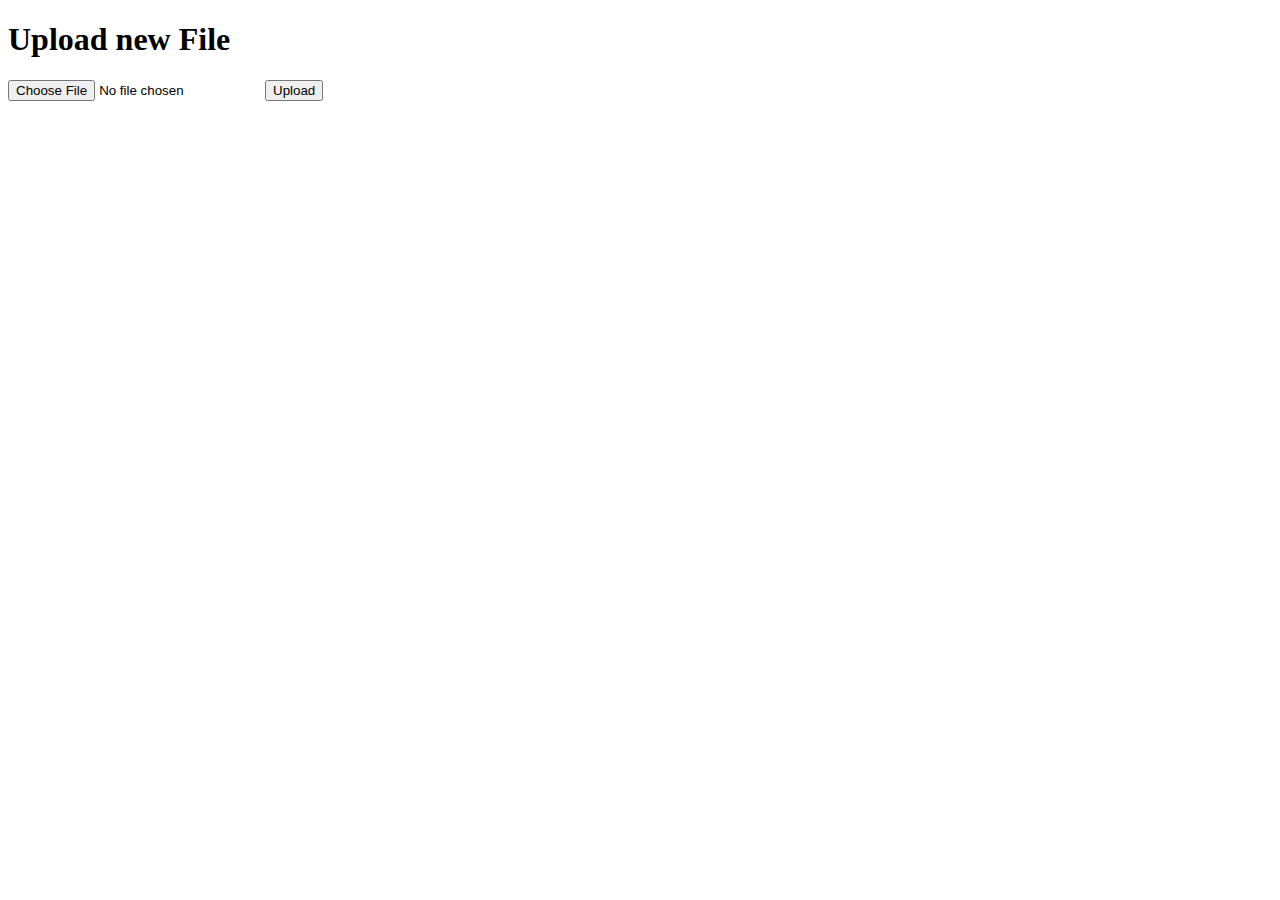
<file: FolderDeCosasDePrueba/templates/domento.html>
<!doctype html>
    <title>Upload new File</title>
    <h1>Upload new File</h1>
    <form method=post enctype=multipart/form-data>
      <input type=file name=file>
      <input type=submit value=Upload>
    </form>
</file>
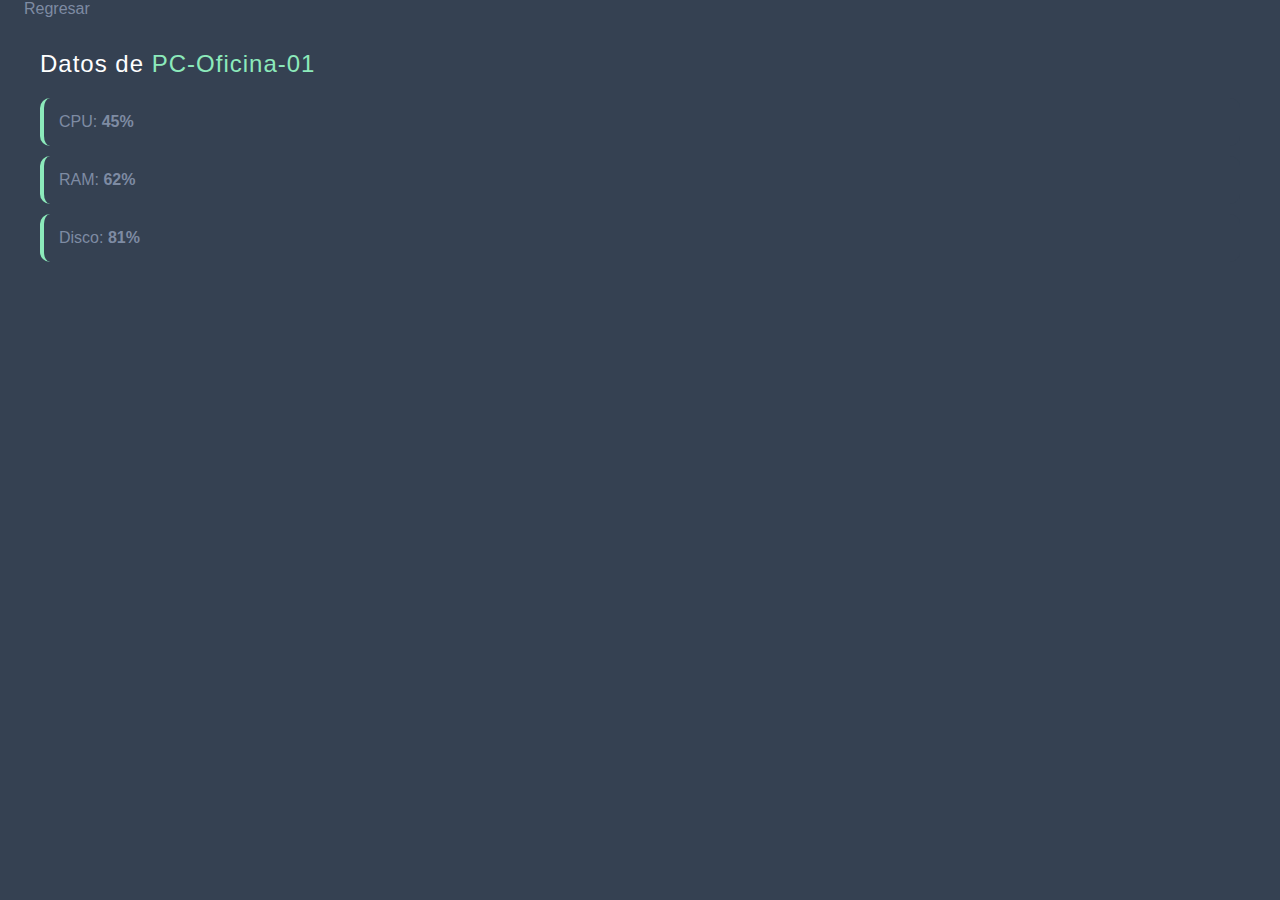
<file: Model/Index/indexViews/pcDetails.html>
<!DOCTYPE html>
<html lang="es">
<head>
<head>
  <meta charset="UTF-8">
  <title>Index</title>
  <meta http-equiv="x-ua-compatible" content="ie=edge">
  <meta name="viewport" content="width=device-width, initial-scale=1">
  <link rel="shortcut icon" href="../IndexStyles/Images/DoomIndustriesLogo.ico" />
  <link href="https://cdn.jsdelivr.net/npm/bootstrap@5.3.6/dist/css/bootstrap.min.css" rel="stylesheet"
    integrity="sha384-4Q6Gf2aSP4eDXB8Miphtr37CMZZQ5oXLH2yaXMJ2w8e2ZtHTl7GptT4jmndRuHDT" crossorigin="anonymous">
  <script src="https://cdn.jsdelivr.net/npm/bootstrap@5.3.6/dist/js/bootstrap.bundle.min.js"
    integrity="sha384-j1CDi7MgGQ12Z7Qab0qlWQ/Qqz24Gc6BM0thvEMVjHnfYGF0rmFCozFSxQBxwHKO"
    crossorigin="anonymous"></script>
  <link rel="stylesheet" href="../IndexStyles/Index.css">
</head>
</head>
<body>

  <nav class="nav">
    <a class="nav-link" href="./index.html"><i class="fas fa-arrow-left"></i> Regresar</a>
  </nav>

  <div class="container">
    <div class="Central">
      <h2>Datos de <span style="color: #8ceabb;">PC-Oficina-01</span></h2>

      <div class="data-item"><i class="fas fa-microchip"></i> CPU: <strong>45%</strong></div>
      <div class="data-item"><i class="fas fa-memory"></i> RAM: <strong>62%</strong></div>
      <div class="data-item"><i class="fas fa-hdd"></i> Disco: <strong>81%</strong></div>
    </div>
  </div>

</body>
</html>
</file>
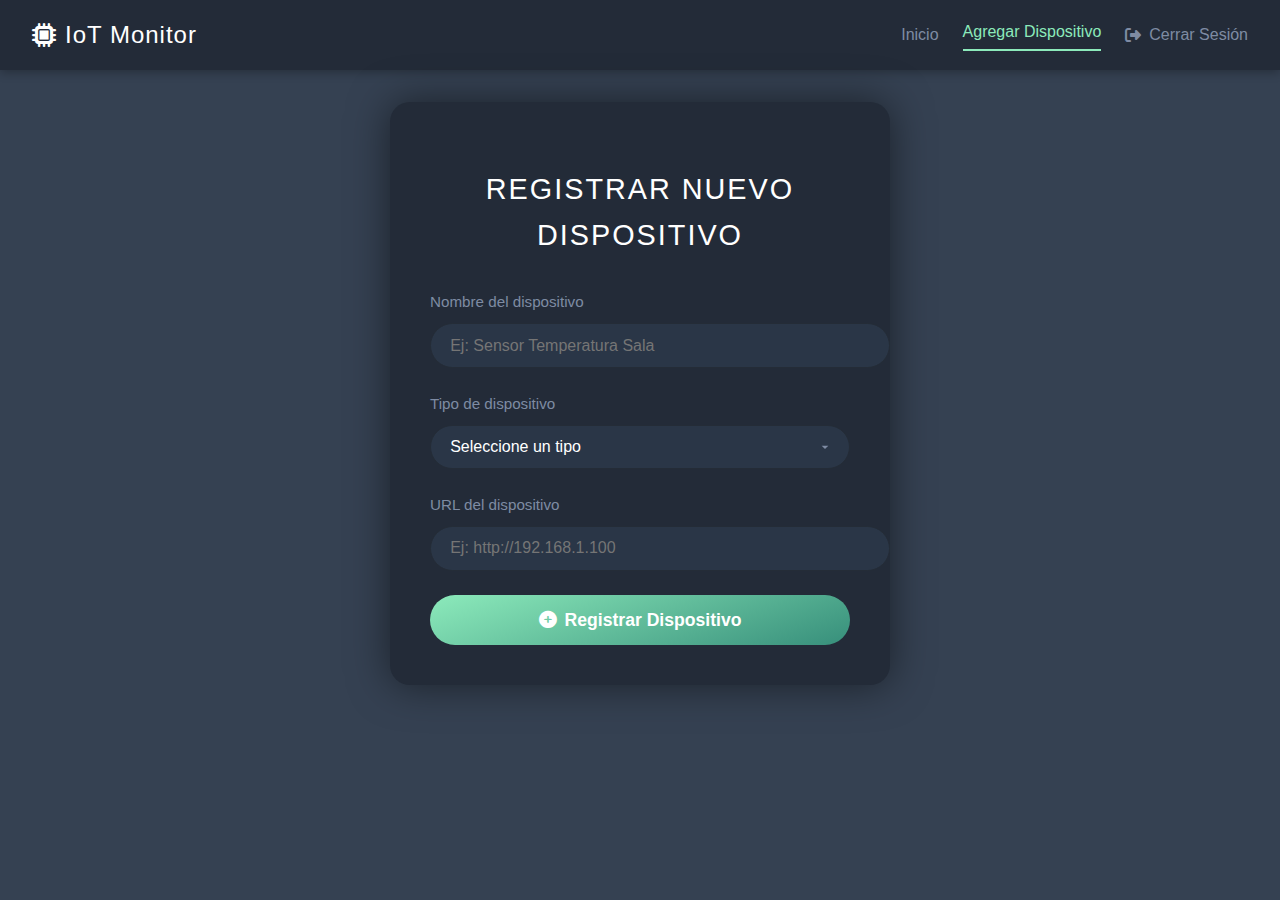
<file: Model/Index/indexViews/register_devices.html>
<!DOCTYPE html>
<html lang="es">

<head>
    <meta charset="UTF-8">
    <meta name="viewport" content="width=device-width, initial-scale=1.0">
    <title>Registrar Dispositivo</title>
    <link rel="stylesheet" href="https://cdnjs.cloudflare.com/ajax/libs/font-awesome/6.4.0/css/all.min.css">
    <link rel="stylesheet" href="../IndexStyles/regis_devices.css">
    <link rel="shortcut icon" href="../IndexStyles/images/DoomIndustriesLogo.ico" />
</head>

<body>
    <!-- Barra de navegación -->
    <nav class="navbar">
        <a href="/" class="navbar-brand">
            <i class="fas fa-microchip"></i> IoT Monitor
        </a>
        <div class="nav-links">
            <a href="/index" class="nav-link">Inicio</a>
            <a href="/add_device" class="nav-link active">Agregar Dispositivo</a>
           <form action="{{ url_for('login_bp.logout') }}" method="POST" style="display: inline;">
                    <button type="" class="logout-btn">
                        <i class="fas fa-sign-out-alt"></i> Cerrar Sesión
                    </button>
                </form>

        </div>
        </div>
    </nav>

    <div class="grid">
        <div class="register">
            <h2>Registrar Nuevo Dispositivo</h2>

            <!-- Mensajes -->
            <div id="message" class="message" style="display:none;"></div>

            <!-- Formulario -->
            <form id="register-form">
                <div class="form-group">
                    <label for="device_name">Nombre del dispositivo</label>
                    <input type="text" id="device_name" name="device_name" placeholder="Ej: Sensor Temperatura Sala"
                        required>
                </div>

                <div class="form-group">
                    <label for="device_type">Tipo de dispositivo</label>
                    <select id="device_type" name="device_type" required>
                        <option value="" disabled selected>Seleccione un tipo</option>
                        <option value="embedded">Dispositivo Embebido</option>
                        <option value="pc">Computadora</option>
                    </select>
                </div>

                <div class="form-group">
                    <label for="device_url">URL del dispositivo</label>
                    <input type="url" id="device_url" name="device_url" placeholder="Ej: http://192.168.1.100" required>
                </div>

                <button type="submit">
                    <i class="fas fa-plus-circle"></i> Registrar Dispositivo
                </button>
            </form>
        </div>
    </div>

    <script>
        document.getElementById("register-form").addEventListener("submit", async (e) => {
            e.preventDefault();

            const deviceName = document.getElementById("device_name").value.trim();
            const deviceType = document.getElementById("device_type").value.trim();
            const deviceUrl = document.getElementById("device_url").value.trim();

            const messageDiv = document.getElementById("message");

            // Validación adicional
            if (!deviceName || !deviceType || !deviceUrl) {
                messageDiv.textContent = "❌ Todos los campos son requeridos";
                messageDiv.className = "message error";
                messageDiv.style.display = "block";
                return;
            }

            try {
                const res = await fetch("/register_device", {
                    method: "POST",
                    headers: { "Content-Type": "application/x-www-form-urlencoded" },
                    body: new URLSearchParams({
                        device_name: deviceName,
                        device_type: deviceType,
                        device_url: deviceUrl
                    })
                });

                if (res.status === 204) {
                    messageDiv.textContent = "✅ Dispositivo registrado con éxito";
                    messageDiv.className = "message success";
                    messageDiv.style.display = "block";
                    document.getElementById("register-form").reset();

                    // Redirigir después de 2 segundos
                    setTimeout(() => {
                        window.location.href = "/";
                    }, 2000);
                } else {
                    const errorData = await res.json();
                    throw new Error(errorData.message || "Error en el registro");
                }
            } catch (err) {
                messageDiv.textContent = `❌ ${err.message || "No se pudo registrar el dispositivo"}`;
                messageDiv.className = "message error";
                messageDiv.style.display = "block";
            }
        });
    </script>
</body>

</html>
</file>
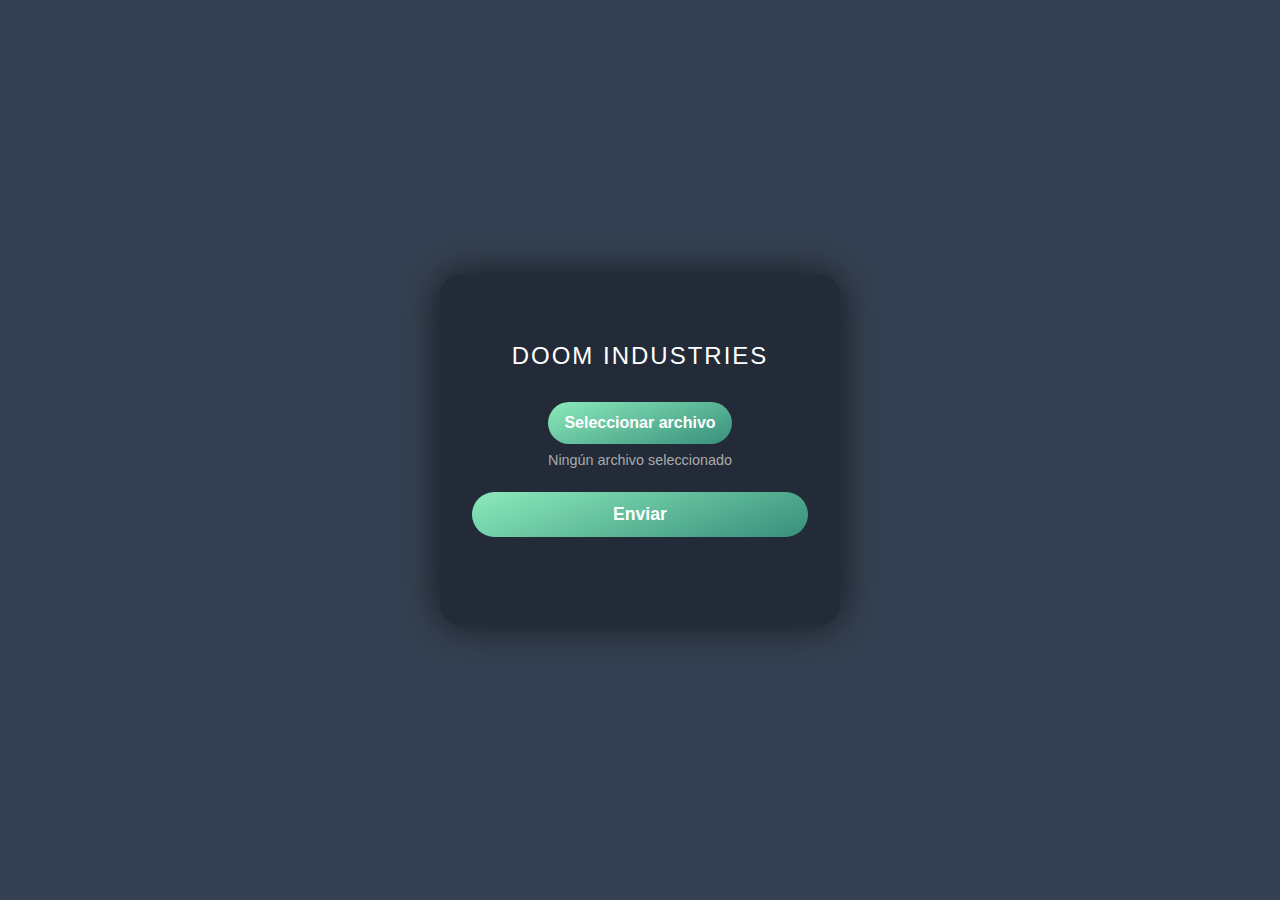
<file: Model/Login/loginViews/login.html>
<!DOCTYPE html>
<html lang="es">
<head>
    <meta charset="UTF-8">
    <title>Login</title>
    <link rel="shortcut icon" href="../../../Images/DoomIndustriesLogo.ico" />
    <link rel="stylesheet" href="../loginStyles/login.css">
</head>
<body>
    <div class="grid">
        <div class="register">
            <h2>Doom Industries</h2>
            <form id="login-form" enctype="multipart/form-data">
                <div class="form__field">
                    <!-- Input de archivo oculto -->
                    <input type="file" name="license" id="license" accept=".key,application/json" required hidden>
                    
                    <!-- Label personalizado como botón -->
                    <label for="license" class="custom-file-btn">Seleccionar archivo</label>
                    
                    <!-- Texto opcional para mostrar nombre del archivo -->
                    <span id="file-name" class="file-name">Ningún archivo seleccionado</span>
                </div>
                
                <div class="form__field">
                    <input type="submit" value="Enviar" id="submit-btn">
                </div>
                
                <!-- Mensaje de estado -->
                <div id="message" class="message" style="display: none;"></div>
            </form>
        </div>
    </div>

    <script>
        // Mostrar nombre del archivo seleccionado
        document.getElementById('license').addEventListener('change', function(e) {
            const fileName = e.target.files[0] ? e.target.files[0].name : 'Ningún archivo seleccionado';
            document.getElementById('file-name').textContent = fileName;
        });

        // Manejar envío del formulario
        document.getElementById('login-form').addEventListener('submit', async function(e) {
            e.preventDefault();
            
            const submitBtn = document.getElementById('submit-btn');
            const messageDiv = document.getElementById('message');
            
            // Deshabilitar botón y mostrar loading
            submitBtn.disabled = true;
            submitBtn.value = 'Enviando...';
            messageDiv.style.display = 'none';
            
            try {
                const formData = new FormData(this);
                
                const response = await fetch('/received_credentials', {
                    method: 'POST',
                    body: formData
                });
                
                const result = await response.json();
                
                if (result.status === 'success') {
                    // Mostrar mensaje de éxito
                    messageDiv.textContent = 'Login exitoso, redirigiendo...';
                    messageDiv.className = 'message success';
                    messageDiv.style.display = 'block';
                    
                    // Redirigir después de un breve delay
                    setTimeout(() => {
                        window.location.href = result.redirect_url;
                    }, 1500);
                    
                } else {
                    // Mostrar mensaje de error
                    messageDiv.textContent = result.message || 'Error en el login';
                    messageDiv.className = 'message error';
                    messageDiv.style.display = 'block';
                }
                
            } catch (error) {
                // Error de red o parsing
                messageDiv.textContent = 'Error de conexión. Intenta nuevamente.';
                messageDiv.className = 'message error';
                messageDiv.style.display = 'block';
            }
            
            // Rehabilitar botón
            submitBtn.disabled = false;
            submitBtn.value = 'Enviar';
        });
    </script>

    <style>
        .message {
            margin-top: 15px;
            padding: 10px;
            border-radius: 4px;
            text-align: center;
            font-weight: bold;
        }
        
        .message.success {
            background-color: #d4edda;
            color: #155724;
            border: 1px solid #c3e6cb;
        }
        
        .message.error {
            background-color: #f8d7da;
            color: #721c24;
            border: 1px solid #f5c6cb;
        }
        
        #submit-btn:disabled {
            opacity: 0.6;
            cursor: not-allowed;
        }
    </style>
</body>
</html>
</file>
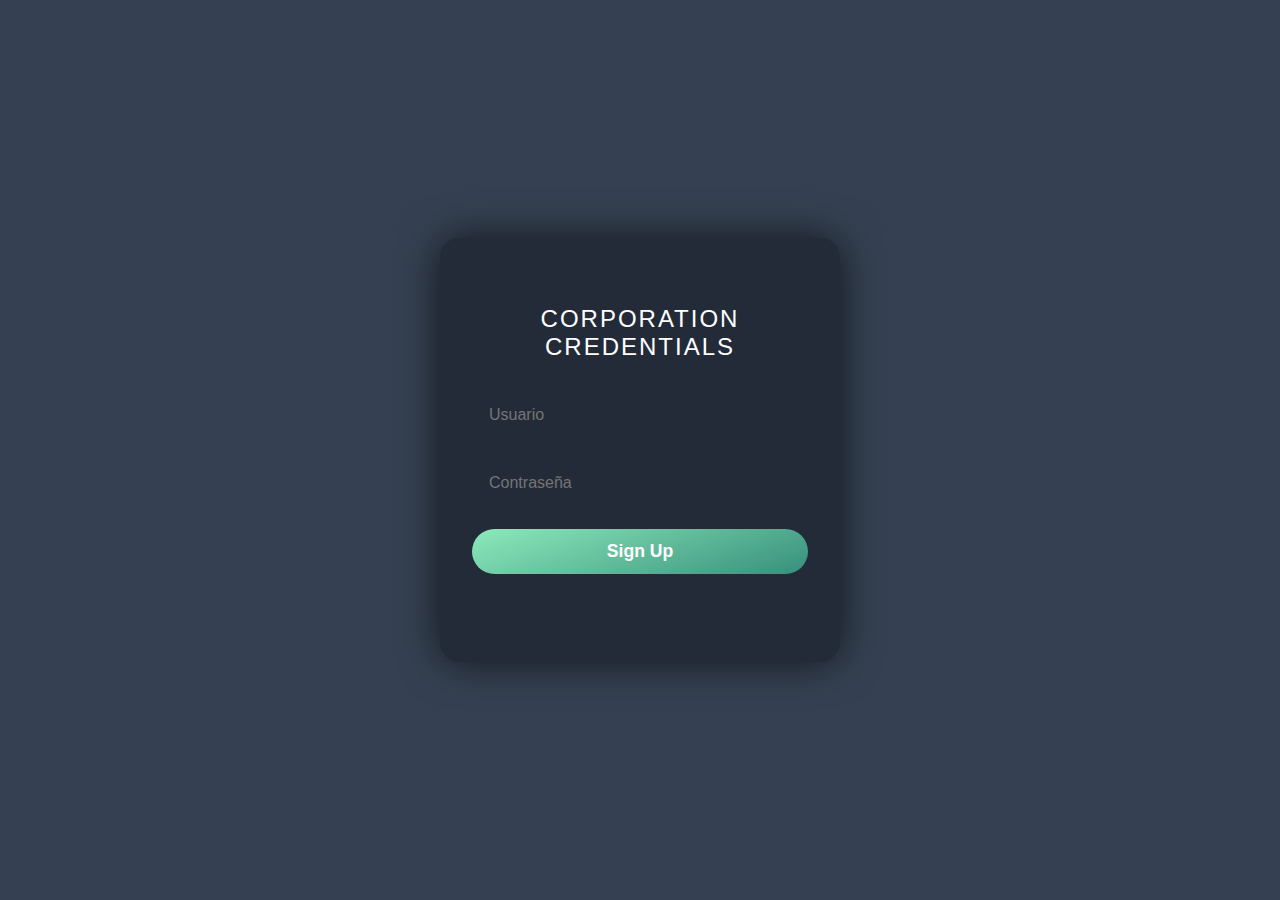
<file: Module/Login/loginViews/login.html>
<!DOCTYPE html>
<html lang="en">

<head>

  <meta charset="UTF-8">
  <title> Sign Up </title>
  <meta http-equiv="x-ua-compatible" content="ie=edge">
  <meta name="viewport" content="width=device-width, initial-scale=1">
  <link rel="shortcut icon" href="../../Index/indexStyles/images/DoomIndustriesLogo.ico" />
  <link rel="stylesheet" href="../loginStyles/login.css">

</head>

<body class="align">

  <div class="grid align__item">

    <div class="register">

      <h2>Corporation Credentials</h2>

      <form action="{{ url_for('login_bp.login') }}" method="post" class="form">

        <div class="form__field">
          <input type="text" placeholder="Usuario" name="username">
        </div>

        <div class="form__field">
          <input type="password" placeholder="Contraseña" name="password">
        </div>

        <div class="form__field">
          <input type="submit" value="Sign Up">
        </div>

      </form>

    </div>

  </div>

</body>

</html>
</file>
<file: Model/Index/IndexStyles/Index.css>
/* Estilos base de tu tema */
  body {
      background: #354152;
      color: #7e8ba3;
      font-family: 'Helvetica Neue', Arial, sans-serif;
      min-height: 100vh;
      margin: 0;
  }

  /* Barra de navegación */
  .navbar {
      background: #232b38;
      padding: 1rem 2rem;
      box-shadow: 0 2px 10px rgba(0, 0, 0, 0.3);
  }

  .navbar-brand {
      color: #fff;
      font-size: 1.5rem;
      font-weight: 200;
      letter-spacing: 1px;
      text-decoration: none;
  }

  .navbar-brand:hover {
      color: #8ceabb;
  }

  .nav-link {
      color: #7e8ba3;
      margin-left: 1.5rem;
      text-decoration: none;
      transition: color 0.2s;
  }

  .nav-link:hover {
      color: #8ceabb;
  }

  .nav-link.active {
      color: #8ceabb;
      border-bottom: 2px solid #8ceabb;
  }

  /* Contenedor principal */
  .container {
      max-width: 1200px;
      width: 100%;
      margin: 2rem auto;
      padding: 0 1rem;
  }

  /* Estilos para las tarjetas de dispositivos */
  .device-card {
      margin-bottom: 20px;
      transition: all 0.3s ease;
      background: #232b38;
      border: none;
      border-radius: 15px;
      overflow: hidden;
      box-shadow: 0 5px 15px rgba(0, 0, 0, 0.2);
  }

  .device-card:hover {
      transform: translateY(-5px);
      box-shadow: 0 10px 25px rgba(0, 0, 0, 0.3);
  }

  .card-header {
      font-weight: bold;
      background: linear-gradient(160deg, #8ceabb 0%, #378f7b 100%);
      color: #fff;
      padding: 1rem;
      border-bottom: none;
  }

  .card-body {
      padding: 1.5rem;
      background: #2a3647;
  }

  .card-footer {
      background: #232b38;
      border-top: 1px solid #354152;
      padding: 0.75rem 1.5rem;
  }

  .data-value {
      font-size: 1.8rem;
      font-weight: bold;
      color: #8ceabb;
  }

  .data-label {
      font-size: 0.9rem;
      font-weight: 600;
      color: #7e8ba3;
      margin-bottom: 5px;
  }

  .data-item {
      background: #354152;
      border-radius: 10px;
      padding: 15px;
      margin-bottom: 10px;
      border-left: 4px solid #8ceabb;
  }

  .timestamp {
      font-size: 0.8rem;
      color: #7e8ba3;
      padding-top: 10px;
      margin-top: 15px;
  }

  .no-data {
      text-align: center;
      color: #7e8ba3;
      font-style: italic;
      padding: 20px;
  }

  .data-grid {
      display: grid;
      grid-template-columns: repeat(auto-fit, minmax(200px, 1fr));
      gap: 15px;
  }

  /* Botones */
  .btn {
      display: inline-block;
      padding: 0.75rem 1.5rem;
      border: none;
      border-radius: 999px;
      font-size: 1rem;
      font-weight: bold;
      cursor: pointer;
      transition: all 0.3s ease;
      text-decoration: none;
  }

  .btn-primary {
      background: linear-gradient(160deg, #8ceabb 0%, #378f7b 100%);
      color: #fff;
  }

  .btn-primary:hover {
      background: linear-gradient(160deg, #378f7b 0%, #8ceabb 100%);
      transform: translateY(-2px);
  }

  .btn-secondary {
      background: #354152;
      color: #8ceabb;
      border: 1px solid #8ceabb;
  }

  .btn-secondary:hover {
      background: #232b38;
      color: #fff;
      transform: translateY(-2px);
  }

  /* Títulos */
  h1,
  h2,
  h3,
  h4,
  h5,
  h6 {
      color: #fff;
      font-weight: 200;
      letter-spacing: 1px;
  }

  h1 {
      margin-bottom: 2rem;
      text-align: center;
      font-size: 2.5rem;
  }

  /* Enlaces */
  a {
      color: #8ceabb;
      text-decoration: none;
      transition: color 0.2s;
  }

  a:hover {
      color: #fff;
  }

  /* Responsive */
  @media (max-width: 768px) {
      .navbar {
          padding: 1rem;
      }

      .nav-link {
          margin-left: 1rem;
      }

      .data-grid {
          grid-template-columns: 1fr;
      }
  }

.logout-btn {
    background: none;
    border: none;
    color: #7e8ba3;
    font-size: 1rem;
    font-family: inherit;
    cursor: pointer;
    margin-left: 1.5rem;
    padding: 0;
    transition: color 0.2s, transform 0.2s;
}

.logout-btn:hover {
    color: #8ceabb;
    transform: translateY(-1px);
}

.logout-btn i {
    margin-right: 6px;
}
</file>
<file: Model/Index/IndexStyles/regis_devices.css>
/* Estilos generales */
body {
    background: #354152;
    color: #7e8ba3;
    font-family: 'Helvetica Neue', Arial, sans-serif;
    min-height: 100vh;
    margin: 0;
    line-height: 1.6;
}

/* Barra de navegación */
.navbar {
    background: #232b38;
    padding: 1rem 2rem;
    box-shadow: 0 2px 10px rgba(0, 0, 0, 0.3);
    display: flex;
    justify-content: space-between;
    align-items: center;
}

.navbar-brand {
    color: #fff;
    font-size: 1.5rem;
    font-weight: 200;
    letter-spacing: 1px;
    text-decoration: none;
    display: flex;
    align-items: center;
    gap: 0.5rem;
}

.navbar-brand:hover {
    color: #8ceabb;
}

.nav-links {
    display: flex;
    align-items: center;
    gap: 1.5rem;
}

.nav-link {
    color: #7e8ba3;
    text-decoration: none;
    transition: color 0.2s;
}

.nav-link:hover {
    color: #8ceabb;
}

.nav-link.active {
    color: #8ceabb;
    border-bottom: 2px solid #8ceabb;
    padding-bottom: 0.25rem;
}

/* Botón de logout */
.logout-btn {
    background: none;
    border: none;
    color: #7e8ba3;
    font-size: 1rem;
    font-family: inherit;
    cursor: pointer;
    padding: 0;
    transition: color 0.2s;
    display: flex;
    align-items: center;
    gap: 0.5rem;
}

.logout-btn:hover {
    color: #8ceabb;
}

/* Contenedor principal */
.grid {
    max-width: 500px;
    width: 100%;
    margin: 2rem auto;
    padding: 0 1rem;
}

.register {
    background: #232b38;
    border-radius: 20px;
    box-shadow: 0 0 40px rgba(0, 0, 0, 0.5);
    padding: 2.5rem;
    text-align: center;
}

h2 {
    color: #fff;
    font-weight: 200;
    margin-bottom: 2rem;
    letter-spacing: 2px;
    text-transform: uppercase;
    font-size: 1.8rem;
}

/* Formulario */
form {
    text-align: left;
}

.form-group {
    margin-bottom: 1.5rem;
}

label {
    display: block;
    margin-bottom: 0.5rem;
    color: #7e8ba3;
    font-size: 0.95rem;
}

input[type="text"],
input[type="url"],
select {
    width: 100%;
    padding: 0.8rem 1.2rem;
    border: 1px solid #242c37;
    border-radius: 999px;
    background: #2a3647;
    color: #fff;
    font-size: 1rem;
    outline: none;
    transition: all 0.3s;
}

input[type="text"]:focus,
input[type="url"]:focus,
select:focus {
    border-color: #8ceabb;
    box-shadow: 0 0 0 2px rgba(140, 234, 187, 0.2);
}

select {
    appearance: none;
    -webkit-appearance: none;
    -moz-appearance: none;
    background-image: url("data:image/svg+xml;charset=UTF-8,%3csvg xmlns='http://www.w3.org/2000/svg' viewBox='0 0 24 24' fill='%237e8ba3'%3e%3cpath d='M7 10l5 5 5-5z'/%3e%3c/svg%3e");
    background-repeat: no-repeat;
    background-position: right 1rem center;
    background-size: 1em;
}

button[type="submit"] {
    width: 100%;
    padding: 0.9rem;
    border: none;
    border-radius: 999px;
    background: linear-gradient(160deg, #8ceabb 0%, #378f7b 100%);
    color: #fff;
    font-size: 1.1rem;
    font-weight: bold;
    cursor: pointer;
    transition: all 0.3s;
    margin-top: 1rem;
    display: flex;
    align-items: center;
    justify-content: center;
    gap: 0.5rem;
}

button[type="submit"]:hover {
    background: linear-gradient(160deg, #378f7b 0%, #8ceabb 100%);
    transform: translateY(-2px);
}

/* Mensajes */
.message {
    padding: 1rem;
    margin-bottom: 1.5rem;
    border-radius: 5px;
    text-align: center;
    font-weight: bold;
    display: none;
}

.message.success {
    background-color: rgba(46, 204, 113, 0.2);
    color: #2ecc71;
    border: 1px solid #2ecc71;
}

.message.error {
    background-color: rgba(231, 76, 60, 0.2);
    color: #e74c3c;
    border: 1px solid #e74c3c;
}

/* Responsive */
@media (max-width: 768px) {
    .navbar {
        flex-direction: column;
        padding: 1rem;
        gap: 1rem;
    }
    
    .nav-links {
        width: 100%;
        justify-content: center;
        flex-wrap: wrap;
        gap: 1rem;
    }
    
    .register {
        padding: 1.5rem;
    }
}

@media (max-width: 500px) {
    .grid {
        padding: 0 0.75rem;
    }
    
    .register {
        padding: 1.5rem 1rem;
    }
    
    input[type="text"],
    input[type="url"],
    select {
        padding: 0.7rem 1rem;
    }
}
</file>
<file: Model/Login/loginStyles/login.css>
body {
  background: #354152;
  color: #7e8ba3;
  font-family: 'Helvetica Neue', Arial, sans-serif;
  min-height: 100vh;
  margin: 0;
  display: flex;
  align-items: center;
  justify-content: center;
}

.grid {
  max-width: 400px;
  width: 100%;
  margin: 0 auto;
}

.register {
  background: #232b38;
  border-radius: 20px;
  box-shadow: 0 0 40px #000a;
  padding: 3rem 2rem;
  text-align: center;
}

h2 {
  color: #fff;
  font-weight: 200;
  margin-bottom: 2rem;
  letter-spacing: 2px;
  text-transform: uppercase;
}

.form__field {
  margin-bottom: 1.5rem;
}

input[type="text"],
input[type="password"] {
  width: 100%;
  padding: 0.75rem 1rem;
  border: 1px solid #242c37;
  border-radius: 999px;
  background: transparent;
  color: #fff;
  font-size: 1rem;
  outline: none;
  transition: border 0.2s;
}

input[type="email"]:focus,
input[type="password"]:focus {
  border-color: #8ceabb;
}

input[type="submit"] {
  width: 100%;
  padding: 0.75rem 1rem;
  border: none;
  border-radius: 999px;
  background: linear-gradient(160deg, #8ceabb 0%, #378f7b 100%);
  color: #fff;
  font-size: 1.1rem;
  font-weight: bold;
  cursor: pointer;
  transition: background 0.2s;
  margin-bottom: 1rem;
}

input[type="submit"]:hover {
  background: linear-gradient(160deg, #378f7b 0%, #8ceabb 100%);
}

a {
  color: #8ceabb;
  text-decoration: none;
  transition: color 0.2s;
}

a:hover {
  color: #fff;
}

@media (max-width: 500px) {
  .register {
    padding: 2rem 1rem;
  }
  .grid {
    max-width: 95vw;
  }
}

.container {
  text-align: center;
}

input[type="submit"], input[type="button"] {
  cursor: pointer;
  transition: all 0.3s ease;
}

input[type="submit"]:hover, input[type="button"]:hover {
  opacity: 0.9;
}

.custom-file-btn {
  display: inline-block;
  padding: 0.75rem 1rem;
  background: linear-gradient(160deg, #8ceabb 0%, #378f7b 100%);
  color: #fff;
  font-size: 1rem;
  font-weight: bold;
  border: none;
  border-radius: 999px;
  cursor: pointer;
  transition: background 0.3s;
}

.custom-file-btn:hover {
  background: linear-gradient(160deg, #378f7b 0%, #8ceabb 100%);
}

.file-name {
  display: block;
  margin-top: 0.5rem;
  color: #aaa;
  font-size: 0.9rem;
}

/* Asegurar que todos los elementos usen box-sizing border-box */
*, *::before, *::after {
  box-sizing: border-box;
}

/* Estilos para otros elementos que puedas usar */
p {
  margin: 0 0 1rem 0;
  line-height: 1.5;
}

/* Estilo para listas */
ul, ol {
  padding-left: 1.5rem;
  color: #fff;
}

/* Estilo para tablas */
table {
  width: 100%;
  border-collapse: collapse;
  margin-bottom: 1.5rem;
}

th, td {
  padding: 0.75rem;
  text-align: left;
  border-bottom: 1px solid #354152;
  color: #fff;
}

th {
  background-color: #2a3647;
}

/* Estilo para textarea */
textarea {
  width: 100%;
  padding: 0.75rem 1rem;
  border: 1px solid #242c37;
  border-radius: 10px;
  background: transparent;
  color: #fff;
  font-size: 1rem;
  outline: none;
  min-height: 100px;
  resize: vertical;
}

textarea:focus {
  border-color: #8ceabb;
}

/* Estilo para select */
select {
  width: 100%;
  padding: 0.75rem 1rem;
  border: 1px solid #242c37;
  border-radius: 999px;
  background: #2a3647;
  color: #fff;
  font-size: 1rem;
  outline: none;
}

select:focus {
  border-color: #8ceabb;
}
</file>
<file: Module/Login/loginStyles/login.css>
body {
  background: #354152;
  color: #7e8ba3;
  font-family: 'Helvetica Neue', Arial, sans-serif;
  min-height: 100vh;
  margin: 0;
  display: flex;
  align-items: center;
  justify-content: center;
}

.grid {
  max-width: 400px;
  width: 100%;
  margin: 0 auto;
}

.register {
  background: #232b38;
  border-radius: 20px;
  box-shadow: 0 0 40px #000a;
  padding: 3rem 2rem;
  text-align: center;
}

h2 {
  color: #fff;
  font-weight: 200;
  margin-bottom: 2rem;
  letter-spacing: 2px;
  text-transform: uppercase;
}

.form__field {
  margin-bottom: 1.5rem;
}

input[type="text"],
input[type="password"] {
  width: 100%;
  padding: 0.75rem 1rem;
  border: 1px solid #242c37;
  border-radius: 999px;
  background: transparent;
  color: #fff;
  font-size: 1rem;
  outline: none;
  transition: border 0.2s;
}

input[type="email"]:focus,
input[type="password"]:focus {
  border-color: #8ceabb;
}

input[type="submit"] {
  width: 100%;
  padding: 0.75rem 1rem;
  border: none;
  border-radius: 999px;
  background: linear-gradient(160deg, #8ceabb 0%, #378f7b 100%);
  color: #fff;
  font-size: 1.1rem;
  font-weight: bold;
  cursor: pointer;
  transition: background 0.2s;
  margin-bottom: 1rem;
}

input[type="submit"]:hover {
  background: linear-gradient(160deg, #378f7b 0%, #8ceabb 100%);
}

a {
  color: #8ceabb;
  text-decoration: none;
  transition: color 0.2s;
}

a:hover {
  color: #fff;
}

@media (max-width: 500px) {
  .register {
    padding: 2rem 1rem;
  }
  .grid {
    max-width: 95vw;
  }
}

.container {
  text-align: center;
}

input[type="submit"], input[type="button"] {
  cursor: pointer;
  transition: all 0.3s ease;
}

input[type="submit"]:hover, input[type="button"]:hover {
  opacity: 0.9;
}
</file>
